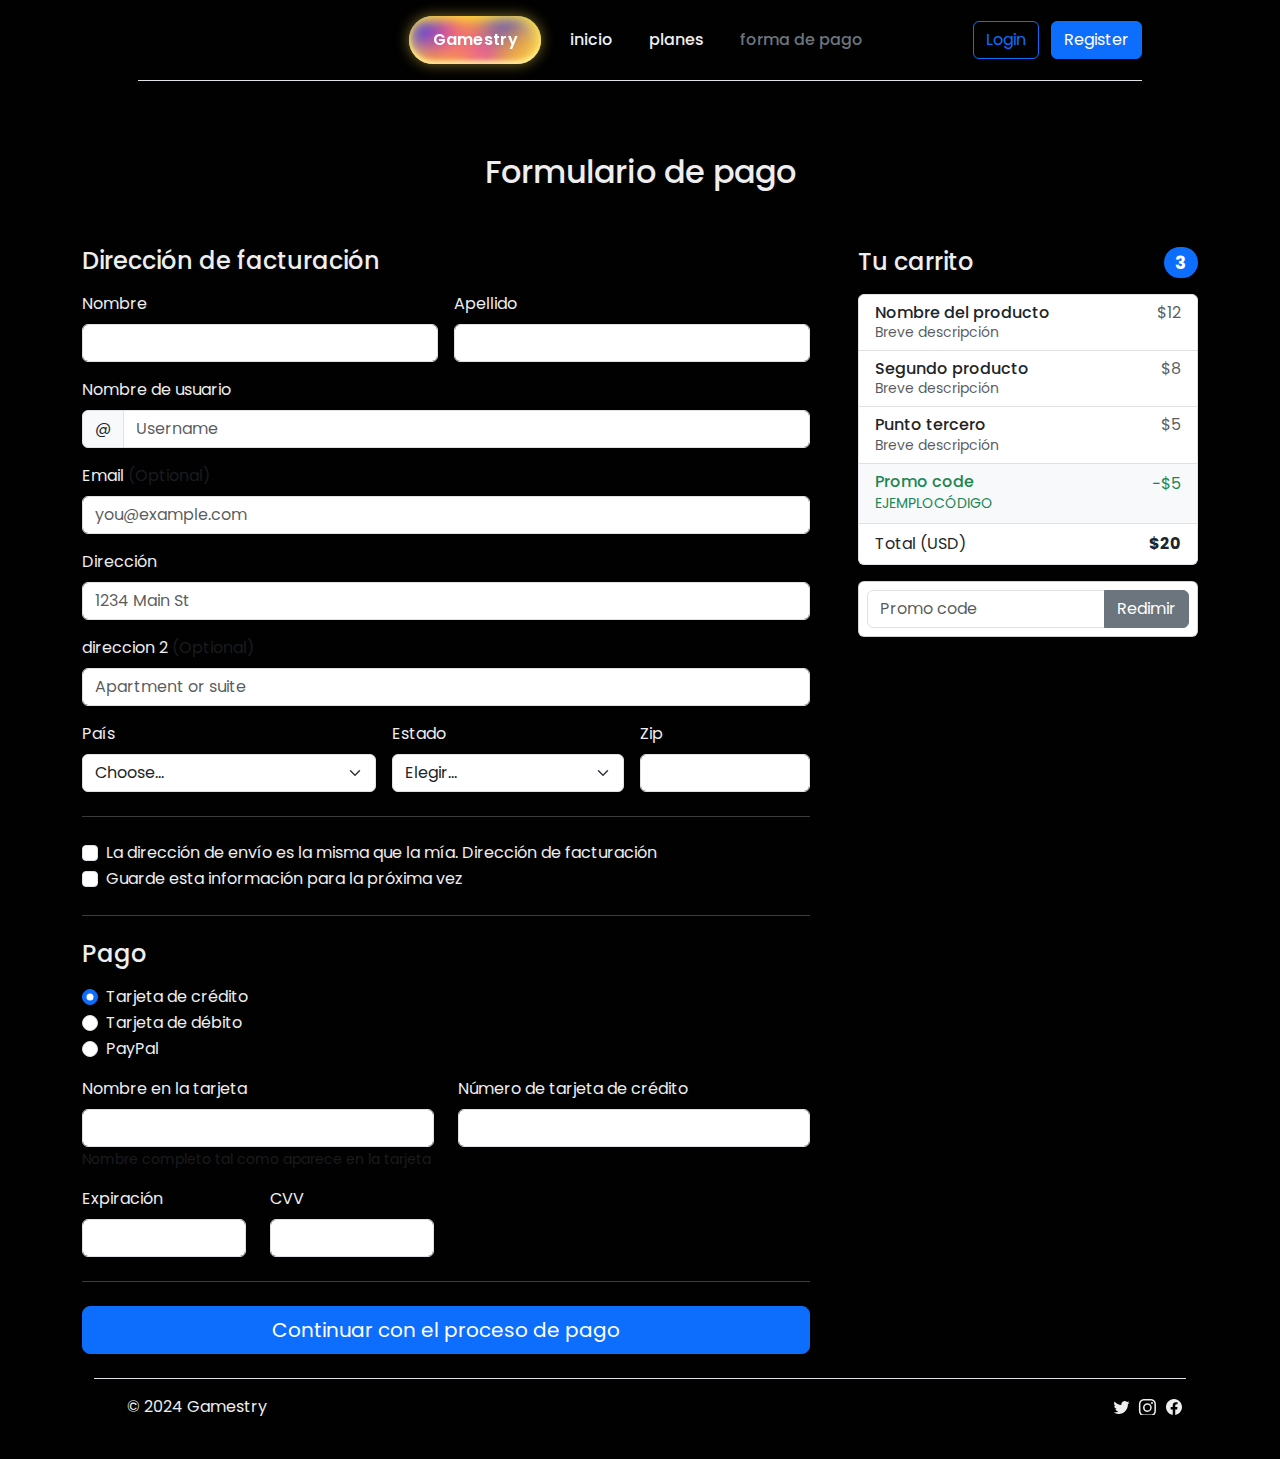
<file: p-formasdepago/formadepago.html>
<!DOCTYPE html>
<html lang="en">

<head>
    <meta charset="UTF-8">
    <meta name="viewport" content="width=device-width, initial-scale=1.0">
    <title>Forma de pago</title>
    <link href="https://cdn.jsdelivr.net/npm/bootstrap@5.3.3/dist/css/bootstrap.min.css" rel="stylesheet"
        integrity="sha384-QWTKZyjpPEjISv5WaRU9OFeRpok6YctnYmDr5pNlyT2bRjXh0JMhjY6hW+ALEwIH" crossorigin="anonymous">
    <link rel="stylesheet" href="formasdepago.css">
</head>

<body class="text-color-primary">
    <div class="container">
        <header
            class="d-flex flex-wrap align-items-center justify-content-center justify-content-md-between py-3 mb-4 border-bottom">
            <div class="col-md-3 mb-2 mb-md-0">
                <a href="/" class="d-inline-flex link-body-emphasis text-decoration-none">
                    <svg class="bi" width="40" height="32" role="img" aria-label="Bootstrap">
                        <use xlink:href="#bootstrap"></use>
                    </svg>
                </a>
            </div>
            <button class="uiverse">
                <div class="wrapper">
                    <span>Gamestry</span>
                    <div class="circle circle-12"></div>
                    <div class="circle circle-11"></div>
                    <div class="circle circle-10"></div>
                    <div class="circle circle-9"></div>
                    <div class="circle circle-8"></div>
                    <div class="circle circle-7"></div>
                    <div class="circle circle-6"></div>
                    <div class="circle circle-5"></div>
                    <div class="circle circle-4"></div>
                    <div class="circle circle-3"></div>
                    <div class="circle circle-2"></div>
                    <div class="circle circle-1"></div>
                </div>
            </button>

            <ul class="menu">
    <li><a href="../index.html" class="nav-link px-2">inicio</a></li>
    <li><a href="../p-planes/planes.html" class="nav-link px-2">planes</a></li>
    <li><a href="" class="nav-link px-2 link-secondary">forma de pago</a></li>
            </ul>
            <div class="col-md-3 text-end">
                <button type="button" class="btn btn-outline-primary me-2"><a href="../p-login/login.html"
                        class="text-decoration-none">Login</a></button>
                <button type="button" class="btn btn-primary">Register</button>
            </div>
        </header>
    </div>


    <div class="container ">
        <main>
            <div class="py-5 text-center">
                <h2>Formulario de pago</h2>
            </div>

            <div class="row g-5">
                <div class="col-md-5 col-lg-4 order-md-last">
                    <h4 class="d-flex justify-content-between align-items-center mb-3">
                        <span>Tu carrito</span>
                        <span class="badge bg-primary rounded-pill">3</span>
                    </h4>
                    <ul class="list-group mb-3">
                        <li class="list-group-item d-flex justify-content-between lh-sm">
                            <div>
                                <h6 class="my-0">Nombre del producto</h6>
                                <small class="text-body-secondary">Breve descripción</small>
                            </div>
                            <span class="text-body-secondary">$12</span>
                        </li>
                        <li class="list-group-item d-flex justify-content-between lh-sm">
                            <div>
                                <h6 class="my-0">Segundo producto</h6>
                                <small class="text-body-secondary">Breve descripción</small>
                            </div>
                            <span class="text-body-secondary">$8</span>
                        </li>
                        <li class="list-group-item d-flex justify-content-between lh-sm">
                            <div>
                                <h6 class="my-0">Punto tercero</h6>
                                <small class="text-body-secondary">Breve descripción</small>
                            </div>
                            <span class="text-body-secondary">$5</span>
                        </li>
                        <li class="list-group-item d-flex justify-content-between bg-body-tertiary">
                            <div class="text-success">
                                <h6 class="my-0">Promo code</h6>
                                <small>EJEMPLOCÓDIGO</small>
                            </div>
                            <span class="text-success">−$5</span>
                        </li>
                        <li class="list-group-item d-flex justify-content-between">
                            <span>Total (USD)</span>
                            <strong>$20</strong>
                        </li>
                    </ul>

                    <form class="card p-2">
                        <div class="input-group">
                            <input type="text" class="form-control" placeholder="Promo code">
                            <button type="submit" class="btn btn-secondary">Redimir</button>
                        </div>
                    </form>
                </div>
                <div class="col-md-7 col-lg-8">
                    <h4 class="mb-3">Dirección de facturación</h4>
                    <form class="needs-validation" novalidate="">
                        <div class="row g-3">
                            <div class="col-sm-6">
                                <label for="firstName" class="form-label">Nombre</label>
                                <input type="text" class="form-control" id="firstName" placeholder="" value=""
                                    required="">
                                <div class="invalid-feedback">
                                    Se requiere un nombre válido.
                                </div>
                            </div>

                            <div class="col-sm-6">
                                <label for="lastName" class="form-label">Apellido</label>
                                <input type="text" class="form-control" id="lastName" placeholder="" value=""
                                    required="">
                                <div class="invalid-feedback">
                                    Se requiere un apellido válido.
                                </div>
                            </div>

                            <div class="col-12">
                                <label for="username" class="form-label">Nombre de usuario</label>
                                <div class="input-group has-validation">
                                    <span class="input-group-text">@</span>
                                    <input type="text" class="form-control" id="username" placeholder="Username"
                                        required="">
                                    <div class="invalid-feedback">
                                        Su nombre de usuario es obligatorio.
                                    </div>
                                </div>
                            </div>

                            <div class="col-12">
                                <label for="email" class="form-label">Email <span
                                        class="text-body-secondary">(Optional)</span></label>
                                <input type="email" class="form-control" id="email" placeholder="you@example.com">
                                <div class="invalid-feedback">
                                    Ingrese una dirección de correo electrónico válida para actualizaciones de envío.
                                </div>
                            </div>

                            <div class="col-12">
                                <label for="address" class="form-label">Dirección</label>
                                <input type="text" class="form-control" id="address" placeholder="1234 Main St"
                                    required="">
                                <div class="invalid-feedback">
                                    Por favor, introduzca su dirección de envío.
                                </div>
                            </div>

                            <div class="col-12">
                                <label for="address2" class="form-label">direccion 2 <span
                                        class="text-body-secondary">(Optional)</span></label>
                                <input type="text" class="form-control" id="address2" placeholder="Apartment or suite">
                            </div>

                            <div class="col-md-5">
                                <label for="country" class="form-label">País</label>
                                <select class="form-select" id="country" required="">
                                    <option value="">Choose...</option>
                                    <option>United States</option>
                                </select>
                                <div class="invalid-feedback">
                                    Por favor, seleccione un país válido.
                                </div>
                            </div>

                            <div class="col-md-4">
                                <label for="state" class="form-label">Estado</label>
                                <select class="form-select" id="state" required="">
                                    <option value="">Elegir...</option>
                                    <option>California</option>
                                </select>
                                <div class="invalid-feedback">
                                    Proporcione un estado válido.
                                </div>
                            </div>

                            <div class="col-md-3">
                                <label for="zip" class="form-label">Zip</label>
                                <input type="text" class="form-control" id="zip" placeholder="" required="">
                                <div class="invalid-feedback">
                                    Código postal requerido.
                                </div>
                            </div>
                        </div>

                        <hr class="my-4">

                        <div class="form-check">
                            <input type="checkbox" class="form-check-input" id="same-address">
                            <label class="form-check-label" for="same-address">La dirección de envío es la misma que la mía.
                                Dirección de facturación</label>
                        </div>

                        <div class="form-check">
                            <input type="checkbox" class="form-check-input" id="save-info">
                            <label class="form-check-label" for="save-info">Guarde esta información para la próxima vez</label>
                        </div>

                        <hr class="my-4">

                        <h4 class="mb-3">Pago</h4>

                        <div class="my-3">
                            <div class="form-check">
                                <input id="credit" name="paymentMethod" type="radio" class="form-check-input" checked=""
                                    required="">
                                <label class="form-check-label" for="credit">Tarjeta de crédito</label>
                            </div>
                            <div class="form-check">
                                <input id="debit" name="paymentMethod" type="radio" class="form-check-input"
                                    required="">
                                <label class="form-check-label" for="debit">Tarjeta de débito</label>
                            </div>
                            <div class="form-check">
                                <input id="paypal" name="paymentMethod" type="radio" class="form-check-input"
                                    required="">
                                <label class="form-check-label" for="paypal">PayPal</label>
                            </div>
                        </div>

                        <div class="row gy-3">
                            <div class="col-md-6">
                                <label for="cc-name" class="form-label">Nombre en la tarjeta</label>
                                <input type="text" class="form-control" id="cc-name" placeholder="" required="">
                                <small class="text-body-secondary">Nombre completo tal como aparece en la tarjeta</small>
                                <div class="invalid-feedback">
                                    Se requiere el nombre en la tarjeta
                                </div>
                            </div>

                            <div class="col-md-6">
                                <label for="cc-number" class="form-label">Número de tarjeta de crédito</label>
                                <input type="text" class="form-control" id="cc-number" placeholder="" required="">
                                <div class="invalid-feedback">
                                    Se requiere el número de tarjeta de crédito
                                </div>
                            </div>

                            <div class="col-md-3">
                                <label for="cc-expiration" class="form-label">Expiración</label>
                                <input type="text" class="form-control" id="cc-expiration" placeholder="" required="">
                                <div class="invalid-feedback">
                                    Fecha de caducidad requerida
                                </div>
                            </div>

                            <div class="col-md-3">
                                <label for="cc-cvv" class="form-label">CVV</label>
                                <input type="text" class="form-control" id="cc-cvv" placeholder="" required="">
                                <div class="invalid-feedback">
                                    Código de seguridad requerido
                                </div>
                            </div>
                        </div>

                        <hr class="my-4">

                        <button class="w-100 btn btn-primary btn-lg" type="submit">Continuar con el proceso de pago</button>
                    </form>
                </div>
            </div>
        </main>
        <div class="container">
            <footer class="d-flex flex-wrap justify-content-between align-items-center py-3 my-4 border-top">
                <div class="col-md-4 d-flex align-items-center">
                    <a href="/" class="mb-3 me-2 mb-md-0 text-body-secondary text-decoration-none lh-1">
                        <svg class="bi" width="30" height="24">
                            <use xlink:href="#bootstrap"></use>
                        </svg>
                    </a>
                    <span class="mb-3 mb-md-0">© 2024 Gamestry</span>
                </div>

                <ul class="nav col-md-4 justify-content-end list-unstyled d-flex">
                    <svg xmlns="http://www.w3.org/2000/svg" width="16" height="16" fill="currentColor"
                        class="bi bi-twitter" viewBox="0 0 20 16">
                        <path
                            d="M5.026 15c6.038 0 9.341-5.003 9.341-9.334q.002-.211-.006-.422A6.7 6.7 0 0 0 16 3.542a6.7 6.7 0 0 1-1.889.518 3.3 3.3 0 0 0 1.447-1.817 6.5 6.5 0 0 1-2.087.793A3.286 3.286 0 0 0 7.875 6.03a9.32 9.32 0 0 1-6.767-3.429 3.29 3.29 0 0 0 1.018 4.382A3.3 3.3 0 0 1 .64 6.575v.045a3.29 3.29 0 0 0 2.632 3.218 3.2 3.2 0 0 1-.865.115 3 3 0 0 1-.614-.057 3.28 3.28 0 0 0 3.067 2.277A6.6 6.6 0 0 1 .78 13.58a6 6 0 0 1-.78-.045A9.34 9.34 0 0 0 5.026 15" />
                    </svg>
                    <use xlink:href="#twitter"></use>
                    </svg></a></li>

                    <svg xmlns="http://www.w3.org/2000/svg" width="16" height="16" fill="currentColor"
                        class="bi bi-instagram" viewBox="0 0 18 15">
                        <path
                            d="M8 0C5.829 0 5.556.01 4.703.048 3.85.088 3.269.222 2.76.42a3.9 3.9 0 0 0-1.417.923A3.9 3.9 0 0 0 .42 2.76C.222 3.268.087 3.85.048 4.7.01 5.555 0 5.827 0 8.001c0 2.172.01 2.444.048 3.297.04.852.174 1.433.372 1.942.205.526.478.972.923 1.417.444.445.89.719 1.416.923.51.198 1.09.333 1.942.372C5.555 15.99 5.827 16 8 16s2.444-.01 3.298-.048c.851-.04 1.434-.174 1.943-.372a3.9 3.9 0 0 0 1.416-.923c.445-.445.718-.891.923-1.417.197-.509.332-1.09.372-1.942C15.99 10.445 16 10.173 16 8s-.01-2.445-.048-3.299c-.04-.851-.175-1.433-.372-1.941a3.9 3.9 0 0 0-.923-1.417A3.9 3.9 0 0 0 13.24.42c-.51-.198-1.092-.333-1.943-.372C10.443.01 10.172 0 7.998 0zm-.717 1.442h.718c2.136 0 2.389.007 3.232.046.78.035 1.204.166 1.486.275.373.145.64.319.92.599s.453.546.598.92c.11.281.24.705.275 1.485.039.843.047 1.096.047 3.231s-.008 2.389-.047 3.232c-.035.78-.166 1.203-.275 1.485a2.5 2.5 0 0 1-.599.919c-.28.28-.546.453-.92.598-.28.11-.704.24-1.485.276-.843.038-1.096.047-3.232.047s-2.39-.009-3.233-.047c-.78-.036-1.203-.166-1.485-.276a2.5 2.5 0 0 1-.92-.598 2.5 2.5 0 0 1-.6-.92c-.109-.281-.24-.705-.275-1.485-.038-.843-.046-1.096-.046-3.233s.008-2.388.046-3.231c.036-.78.166-1.204.276-1.486.145-.373.319-.64.599-.92s.546-.453.92-.598c.282-.11.705-.24 1.485-.276.738-.034 1.024-.044 2.515-.045zm4.988 1.328a.96.96 0 1 0 0 1.92.96.96 0 0 0 0-1.92m-4.27 1.122a4.109 4.109 0 1 0 0 8.217 4.109 4.109 0 0 0 0-8.217m0 1.441a2.667 2.667 0 1 1 0 5.334 2.667 2.667 0 0 1 0-5.334" />
                    </svg>
                    <use xlink:href="#instagram"></use>
                    </svg></a></li>

                    <svg xmlns="http://www.w3.org/2000/svg" width="16" height="16" fill="currentColor"
                        class="bi bi-facebook" viewBox="0 0 15 16">
                        <path
                            d="M16 8.049c0-4.446-3.582-8.05-8-8.05C3.58 0-.002 3.603-.002 8.05c0 4.017 2.926 7.347 6.75 7.951v-5.625h-2.03V8.05H6.75V6.275c0-2.017 1.195-3.131 3.022-3.131.876 0 1.791.157 1.791.157v1.98h-1.009c-.993 0-1.303.621-1.303 1.258v1.51h2.218l-.354 2.326H9.25V16c3.824-.604 6.75-3.934 6.75-7.951" />
                    </svg>
                    <use xlink:href="#facebook"></use>
                    </svg></a></li>
                </ul>
            </footer>
        </div>

    </div>

</body>
</file>
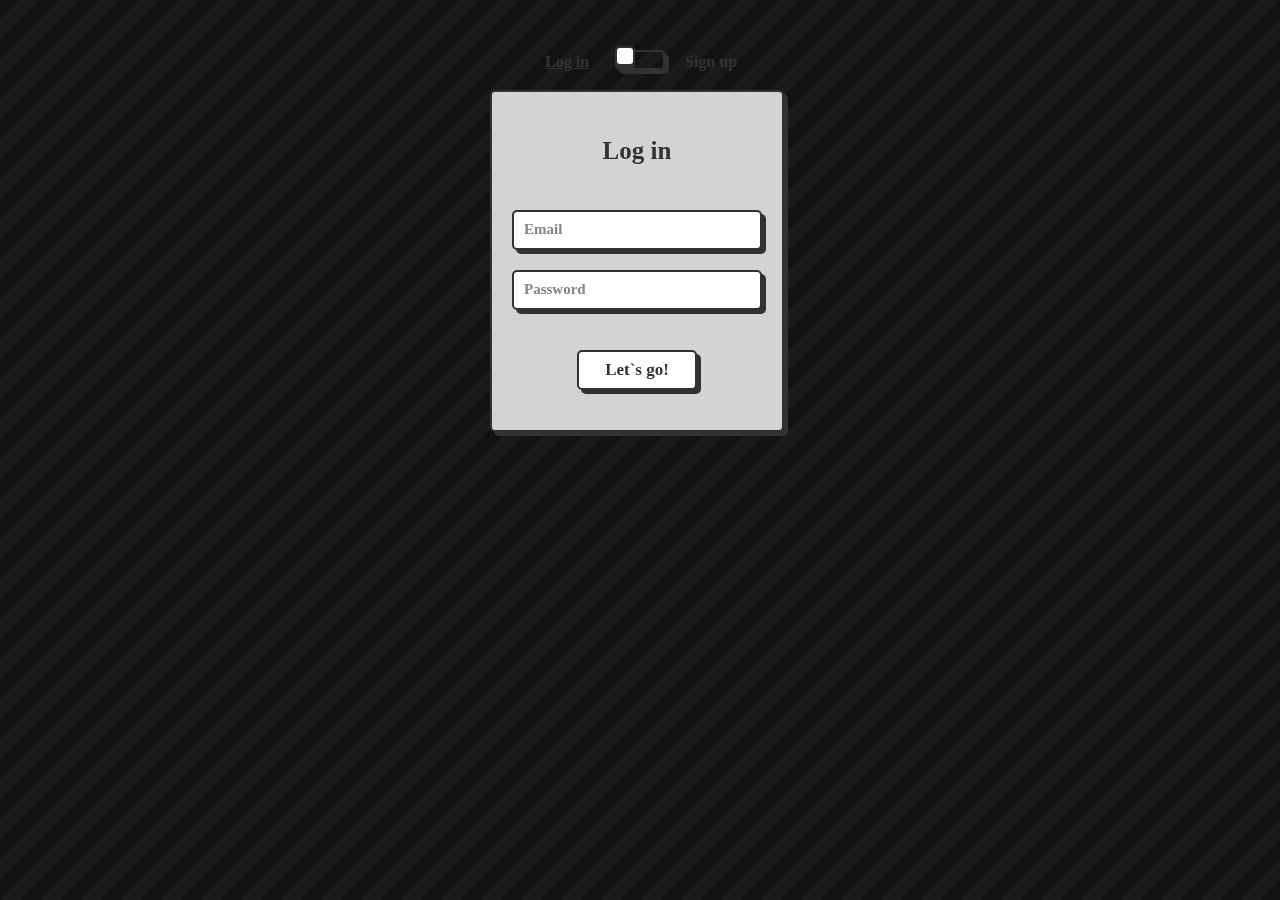
<file: p-login/login.html>
<!DOCTYPE html>
<html lang="en">

<head>
    <meta charset="UTF-8">
    <meta name="viewport" content="width=device-width, initial-scale=1.0">
    <title>login - Gamestry</title>
    <link rel="shortcut icon" href="../img/icono/Preview.ico" type="image/x-icon">
    <link href="https://cdn.jsdelivr.net/npm/bootstrap@5.3.3/dist/css/bootstrap.min.css" rel="stylesheet"
    integrity="sha384-QWTKZyjpPEjISv5WaRU9OFeRpok6YctnYmDr5pNlyT2bRjXh0JMhjY6hW+ALEwIH" crossorigin="anonymous">
    <link rel="stylesheet" href="./login.css">
</head>

<body class="container">
    <div class="wrapper">
        <div class="card-switch">
            <label class="switch">
                <input type="checkbox" class="toggle">
                <span class="slider"></span>
                <span class="card-side"></span>
                <div class="flip-card__inner">
                    <div class="flip-card__front">
                        <div class="title">Log in</div>
                        <form class="flip-card__form" action="">
                            <input class="flip-card__input" name="email" placeholder="Email" type="email">
                            <input class="flip-card__input" name="password" placeholder="Password" type="password">
                            <button class="flip-card__btn">Let`s go!</button>
                        </form>
                    </div>
                    <div class="flip-card__back">
                        <div class="title">Sign up</div>
                        <form class="flip-card__form" action="">
                            <input class="flip-card__input" placeholder="Name" type="name">
                            <input class="flip-card__input" name="email" placeholder="Email" type="email">
                            <input class="flip-card__input" name="password" placeholder="Password" type="password">
                            <button class="flip-card__btn">Confirm!</button>
                        </form>
                    </div>
                </div>
            </label>
        </div>
    </div>
</body>

</html>
</file>
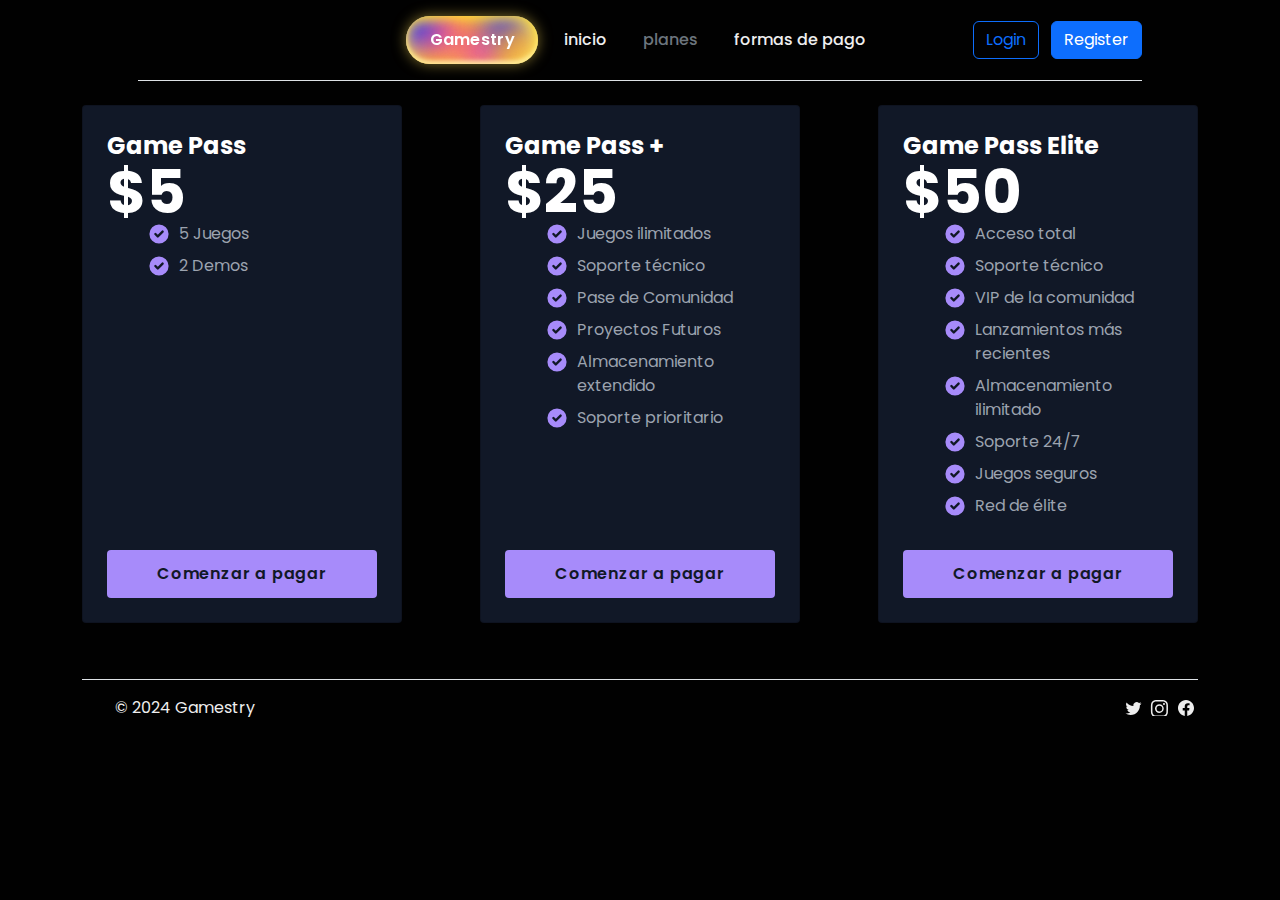
<file: p-planes/planes.html>
<!DOCTYPE html>
<html lang="en">

<head>
    <meta charset="UTF-8">
    <meta name="viewport" content="width=device-width, initial-scale=1.0">
    <title>planes</title>
    <link href="https://cdn.jsdelivr.net/npm/bootstrap@5.3.3/dist/css/bootstrap.min.css" rel="stylesheet"
        integrity="sha384-QWTKZyjpPEjISv5WaRU9OFeRpok6YctnYmDr5pNlyT2bRjXh0JMhjY6hW+ALEwIH" crossorigin="anonymous">
    <link rel="stylesheet" href="./planes.css">
</head>

<body1>
    <div class="container">
        <header
            class="d-flex flex-wrap align-items-center justify-content-center justify-content-md-between py-3 mb-4 border-bottom">
            <div class="col-md-3 mb-2 mb-md-0">
                <a href="/" class="d-inline-flex link-body-emphasis text-decoration-none">
                    <svg class="bi" width="40" height="32" role="img" aria-label="Bootstrap">
                        <use xlink:href="#bootstrap"></use>
                    </svg>
                </a>
            </div>
            <button class="uiverse">
                <div class="wrapper">
                    <span>Gamestry</span>
                    <div class="circle circle-12"></div>
                    <div class="circle circle-11"></div>
                    <div class="circle circle-10"></div>
                    <div class="circle circle-9"></div>
                    <div class="circle circle-8"></div>
                    <div class="circle circle-7"></div>
                    <div class="circle circle-6"></div>
                    <div class="circle circle-5"></div>
                    <div class="circle circle-4"></div>
                    <div class="circle circle-3"></div>
                    <div class="circle circle-2"></div>
                    <div class="circle circle-1"></div>
                </div>
            </button>

            <ul class="menu">
                <li><a href="../index.html" class="nav-link px-2">inicio</a></li>
                <li><a href="" class="nav-link px-2 link-secondary">planes</a></li>
                <li><a href="../p-formasdepago/formadepago.html" class="nav-link px-2">formas de pago</a></li>
            </ul>
            <div class="col-md-3 text-end">
                <button type="button" class="btn btn-outline-primary me-2"><a href="../p-login/login.html"
                        class="text-decoration-none">Login</a></button>
                <button type="button" class="btn btn-primary">Register</button>
            </div>
        </header>
    </div>


    <!-- section planes -->
    <div class="row d-flex justify-content-evenly">
        <div class="card">
            <div class="header">
                <span class="title">Game Pass</span>
                <span class="price">$5</span>
            </div>
            <ul class="lists">
                <li class="list">
                    <svg xmlns="http://www.w3.org/2000/svg" viewBox="0 0 20 20" fill="currentColor">
                        <path fill-rule="evenodd"
                            d="M10 18a8 8 0 100-16 8 8 0 000 16zm3.707-9.293a1 1 0 00-1.414-1.414L9 10.586 7.707 9.293a1 1 0 00-1.414 1.414l2 2a1 1 0 001.414 0l4-4z"
                            clip-rule="evenodd"></path>
                    </svg>
                    <span>5 Juegos</span>
                </li>
                <li class="list">
                    <svg xmlns="http://www.w3.org/2000/svg" viewBox="0 0 20 20" fill="currentColor">
                        <path fill-rule="evenodd"
                            d="M10 18a8 8 0 100-16 8 8 0 000 16zm3.707-9.293a1 1 0 00-1.414-1.414L9 10.586 7.707 9.293a1 1 0 00-1.414 1.414l2 2a1 1 0 001.414 0l4-4z"
                            clip-rule="evenodd"></path>
                    </svg>
                    <span>2 Demos</span>
                </li>
            </ul>
            <button type="button" class="action">Comenzar a pagar</button>
        </div>

        <div class="card">
            <div class="header">
                <span class="title">Game Pass +</span>
                <span class="price">$25</span>
            </div>
            <ul class="lists">
                <li class="list">
                    <svg xmlns="http://www.w3.org/2000/svg" viewBox="0 0 20 20" fill="currentColor">
                        <path fill-rule="evenodd"
                            d="M10 18a8 8 0 100-16 8 8 0 000 16zm3.707-9.293a1 1 0 00-1.414-1.414L9 10.586 7.707 9.293a1 1 0 00-1.414 1.414l2 2a1 1 0 001.414 0l4-4z"
                            clip-rule="evenodd"></path>
                    </svg>
                    <span>Juegos ilimitados</span>
                </li>
                <li class="list">
                    <svg xmlns="http://www.w3.org/2000/svg" viewBox="0 0 20 20" fill="currentColor">
                        <path fill-rule="evenodd"
                            d="M10 18a8 8 0 100-16 8 8 0 000 16zm3.707-9.293a1 1 0 00-1.414-1.414L9 10.586 7.707 9.293a1 1 0 00-1.414 1.414l2 2a1 1 0 001.414 0l4-4z"
                            clip-rule="evenodd"></path>
                    </svg>
                    <span>Soporte técnico</span>
                </li>
                <li class="list">
                    <svg xmlns="http://www.w3.org/2000/svg" viewBox="0 0 20 20" fill="currentColor">
                        <path fill-rule="evenodd"
                            d="M10 18a8 8 0 100-16 8 8 0 000 16zm3.707-9.293a1 1 0 00-1.414-1.414L9 10.586 7.707 9.293a1 1 0 00-1.414 1.414l2 2a1 1 0 001.414 0l4-4z"
                            clip-rule="evenodd"></path>
                    </svg>
                    <span>Pase de Comunidad</span>
                </li>
                <li class="list">
                    <svg xmlns="http://www.w3.org/2000/svg" viewBox="0 0 20 20" fill="currentColor">
                        <path fill-rule="evenodd"
                            d="M10 18a8 8 0 100-16 8 8 0 000 16zm3.707-9.293a1 1 0 00-1.414-1.414L9 10.586 7.707 9.293a1 1 0 00-1.414 1.414l2 2a1 1 0 001.414 0l4-4z"
                            clip-rule="evenodd"></path>
                    </svg>
                    <span>Proyectos Futuros</span>
                </li>
                <li class="list">
                    <svg xmlns="http://www.w3.org/2000/svg" viewBox="0 0 20 20" fill="currentColor">
                        <path fill-rule="evenodd"
                            d="M10 18a8 8 0 100-16 8 8 0 000 16zm3.707-9.293a1 1 0 00-1.414-1.414L9 10.586 7.707 9.293a1 1 0 00-1.414 1.414l2 2a1 1 0 001.414 0l4-4z"
                            clip-rule="evenodd"></path>
                    </svg>
                    <span>Almacenamiento extendido</span>
                </li>
                <li class="list">
                    <svg xmlns="http://www.w3.org/2000/svg" viewBox="0 0 20 20" fill="currentColor">
                        <path fill-rule="evenodd"
                            d="M10 18a8 8 0 100-16 8 8 0 000 16zm3.707-9.293a1 1 0 00-1.414-1.414L9 10.586 7.707 9.293a1 1 0 00-1.414 1.414l2 2a1 1 0 001.414 0l4-4z"
                            clip-rule="evenodd"></path>
                    </svg>
                    <span>Soporte prioritario</span>
                </li>
            </ul>
            <button type="button" class="action">Comenzar a pagar</button>
        </div>

        <div class="card">
            <div class="header">
                <span class="title">Game Pass Elite</span>
                <span class="price">$50</span>
            </div>
            <ul class="lists">
                <li class="list">
                    <svg xmlns="http://www.w3.org/2000/svg" viewBox="0 0 20 20" fill="currentColor">
                        <path fill-rule="evenodd"
                            d="M10 18a8 8 0 100-16 8 8 0 000 16zm3.707-9.293a1 1 0 00-1.414-1.414L9 10.586 7.707 9.293a1 1 0 00-1.414 1.414l2 2a1 1 0 001.414 0l4-4z"
                            clip-rule="evenodd"></path>
                    </svg>
                    <span>Acceso total</span>
                </li>
                <li class="list">
                    <svg xmlns="http://www.w3.org/2000/svg" viewBox="0 0 20 20" fill="currentColor">
                        <path fill-rule="evenodd"
                            d="M10 18a8 8 0 100-16 8 8 0 000 16zm3.707-9.293a1 1 0 00-1.414-1.414L9 10.586 7.707 9.293a1 1 0 00-1.414 1.414l2 2a1 1 0 001.414 0l4-4z"
                            clip-rule="evenodd"></path>
                    </svg>
                    <span>Soporte técnico</span>
                </li>
                <li class="list">
                    <svg xmlns="http://www.w3.org/2000/svg" viewBox="0 0 20 20" fill="currentColor">
                        <path fill-rule="evenodd"
                            d="M10 18a8 8 0 100-16 8 8 0 000 16zm3.707-9.293a1 1 0 00-1.414-1.414L9 10.586 7.707 9.293a1 1 0 00-1.414 1.414l2 2a1 1 0 001.414 0l4-4z"
                            clip-rule="evenodd"></path>
                    </svg>
                    <span>VIP de la comunidad</span>
                </li>
                <li class="list">
                    <svg xmlns="http://www.w3.org/2000/svg" viewBox="0 0 20 20" fill="currentColor">
                        <path fill-rule="evenodd"
                            d="M10 18a8 8 0 100-16 8 8 0 000 16zm3.707-9.293a1 1 0 00-1.414-1.414L9 10.586 7.707 9.293a1 1 0 00-1.414 1.414l2 2a1 1 0 001.414 0l4-4z"
                            clip-rule="evenodd"></path>
                    </svg>
                    <span>Lanzamientos más recientes</span>
                </li>
                <li class="list">
                    <svg xmlns="http://www.w3.org/2000/svg" viewBox="0 0 20 20" fill="currentColor">
                        <path fill-rule="evenodd"
                            d="M10 18a8 8 0 100-16 8 8 0 000 16zm3.707-9.293a1 1 0 00-1.414-1.414L9 10.586 7.707 9.293a1 1 0 00-1.414 1.414l2 2a1 1 0 001.414 0l4-4z"
                            clip-rule="evenodd"></path>
                    </svg>
                    <span>Almacenamiento ilimitado</span>
                </li>
                <li class="list">
                    <svg xmlns="http://www.w3.org/2000/svg" viewBox="0 0 20 20" fill="currentColor">
                        <path fill-rule="evenodd"
                            d="M10 18a8 8 0 100-16 8 8 0 000 16zm3.707-9.293a1 1 0 00-1.414-1.414L9 10.586 7.707 9.293a1 1 0 00-1.414 1.414l2 2a1 1 0 001.414 0l4-4z"
                            clip-rule="evenodd"></path>
                    </svg>
                    <span>Soporte 24/7</span>
                </li>
                <li class="list">
                    <svg xmlns="http://www.w3.org/2000/svg" viewBox="0 0 20 20" fill="currentColor">
                        <path fill-rule="evenodd"
                            d="M10 18a8 8 0 100-16 8 8 0 000 16zm3.707-9.293a1 1 0 00-1.414-1.414L9 10.586 7.707 9.293a1 1 0 00-1.414 1.414l2 2a1 1 0 001.414 0l4-4z"
                            clip-rule="evenodd"></path>
                    </svg>
                    <span>Juegos seguros</span>
                </li>
                <li class="list">
                    <svg xmlns="http://www.w3.org/2000/svg" viewBox="0 0 20 20" fill="currentColor">
                        <path fill-rule="evenodd"
                            d="M10 18a8 8 0 100-16 8 8 0 000 16zm3.707-9.293a1 1 0 00-1.414-1.414L9 10.586 7.707 9.293a1 1 0 00-1.414 1.414l2 2a1 1 0 001.414 0l4-4z"
                            clip-rule="evenodd"></path>
                    </svg>
                    <span>Red de élite</span>
                </li>
            </ul>
            <button type="button" class="action">Comenzar a pagar</button>
        </div>

    </div>



    <div class="container">
        <footer class="d-flex flex-wrap justify-content-between align-items-center py-3 my-4 border-top">
            <div class="col-md-4 d-flex align-items-center">
                <a href="/" class="mb-3 me-2 mb-md-0 text-body-secondary text-decoration-none lh-1">
                    <svg class="bi" width="30" height="24">
                        <use xlink:href="#bootstrap"></use>
                    </svg>
                </a>
                <span class="mb-3 mb-md-0">© 2024 Gamestry</span>
            </div>

            <ul class="nav col-md-4 justify-content-end list-unstyled d-flex">
                <svg xmlns="http://www.w3.org/2000/svg" width="16" height="16" fill="currentColor" class="bi bi-twitter"
                    viewBox="0 0 20 16">
                    <path
                        d="M5.026 15c6.038 0 9.341-5.003 9.341-9.334q.002-.211-.006-.422A6.7 6.7 0 0 0 16 3.542a6.7 6.7 0 0 1-1.889.518 3.3 3.3 0 0 0 1.447-1.817 6.5 6.5 0 0 1-2.087.793A3.286 3.286 0 0 0 7.875 6.03a9.32 9.32 0 0 1-6.767-3.429 3.29 3.29 0 0 0 1.018 4.382A3.3 3.3 0 0 1 .64 6.575v.045a3.29 3.29 0 0 0 2.632 3.218 3.2 3.2 0 0 1-.865.115 3 3 0 0 1-.614-.057 3.28 3.28 0 0 0 3.067 2.277A6.6 6.6 0 0 1 .78 13.58a6 6 0 0 1-.78-.045A9.34 9.34 0 0 0 5.026 15" />
                </svg>
                <use xlink:href="#twitter"></use>
                </svg></a></li>

                <svg xmlns="http://www.w3.org/2000/svg" width="16" height="16" fill="currentColor"
                    class="bi bi-instagram" viewBox="0 0 18 15">
                    <path
                        d="M8 0C5.829 0 5.556.01 4.703.048 3.85.088 3.269.222 2.76.42a3.9 3.9 0 0 0-1.417.923A3.9 3.9 0 0 0 .42 2.76C.222 3.268.087 3.85.048 4.7.01 5.555 0 5.827 0 8.001c0 2.172.01 2.444.048 3.297.04.852.174 1.433.372 1.942.205.526.478.972.923 1.417.444.445.89.719 1.416.923.51.198 1.09.333 1.942.372C5.555 15.99 5.827 16 8 16s2.444-.01 3.298-.048c.851-.04 1.434-.174 1.943-.372a3.9 3.9 0 0 0 1.416-.923c.445-.445.718-.891.923-1.417.197-.509.332-1.09.372-1.942C15.99 10.445 16 10.173 16 8s-.01-2.445-.048-3.299c-.04-.851-.175-1.433-.372-1.941a3.9 3.9 0 0 0-.923-1.417A3.9 3.9 0 0 0 13.24.42c-.51-.198-1.092-.333-1.943-.372C10.443.01 10.172 0 7.998 0zm-.717 1.442h.718c2.136 0 2.389.007 3.232.046.78.035 1.204.166 1.486.275.373.145.64.319.92.599s.453.546.598.92c.11.281.24.705.275 1.485.039.843.047 1.096.047 3.231s-.008 2.389-.047 3.232c-.035.78-.166 1.203-.275 1.485a2.5 2.5 0 0 1-.599.919c-.28.28-.546.453-.92.598-.28.11-.704.24-1.485.276-.843.038-1.096.047-3.232.047s-2.39-.009-3.233-.047c-.78-.036-1.203-.166-1.485-.276a2.5 2.5 0 0 1-.92-.598 2.5 2.5 0 0 1-.6-.92c-.109-.281-.24-.705-.275-1.485-.038-.843-.046-1.096-.046-3.233s.008-2.388.046-3.231c.036-.78.166-1.204.276-1.486.145-.373.319-.64.599-.92s.546-.453.92-.598c.282-.11.705-.24 1.485-.276.738-.034 1.024-.044 2.515-.045zm4.988 1.328a.96.96 0 1 0 0 1.92.96.96 0 0 0 0-1.92m-4.27 1.122a4.109 4.109 0 1 0 0 8.217 4.109 4.109 0 0 0 0-8.217m0 1.441a2.667 2.667 0 1 1 0 5.334 2.667 2.667 0 0 1 0-5.334" />
                </svg>
                <use xlink:href="#instagram"></use>
                </svg></a></li>

                <svg xmlns="http://www.w3.org/2000/svg" width="16" height="16" fill="currentColor"
                    class="bi bi-facebook" viewBox="0 0 15 16">
                    <path
                        d="M16 8.049c0-4.446-3.582-8.05-8-8.05C3.58 0-.002 3.603-.002 8.05c0 4.017 2.926 7.347 6.75 7.951v-5.625h-2.03V8.05H6.75V6.275c0-2.017 1.195-3.131 3.022-3.131.876 0 1.791.157 1.791.157v1.98h-1.009c-.993 0-1.303.621-1.303 1.258v1.51h2.218l-.354 2.326H9.25V16c3.824-.604 6.75-3.934 6.75-7.951" />
                </svg>
                <use xlink:href="#facebook"></use>
                </svg></a></li>
            </ul>
        </footer>
    </div>

    </div>


    </div>

    </body>

</html>
</file>
<file: p-formasdepago/formasdepago.css>
@import url('https://fonts.googleapis.com/css2?family=Poppins:ital,wght@0,100;0,200;0,300;0,400;0,500;0,600;0,700;0,800;0,900;1,100;1,200;1,300;1,400;1,500;1,600;1,700;1,800;1,900&display=swap');
body{
    font-family: Poppins;
    margin: 0;
    background-color: #010101;
    color: #eee;
}
svg{
    width: 25px;
}
header{
    width: 1200px;
    max-width: 90%;
    margin: auto;
    display: grid;
    grid-template-columns: 50px 1fr 50px;
    grid-template-rows: 50px;
    justify-content: center;
    align-items: center;
    position: relative;
    z-index: 100;
}
header .logo{
    font-weight: bold;
}
header .menu{
    padding: 0;
    margin: 0;
    list-style: none;
    display: flex;
    justify-content: center;
    gap: 20px;
    font-weight: 500;
}
/* css slider */
.slider{
    height: 100vh;
    margin-top: 5px;
    position: relative;
}
.slider .list .item{
    position: absolute;
    inset: 0 0 0 0;
    overflow: hidden;
    opacity: 0;
    transition: .5s;
}
.slider .list .item img{
    width: 100%;
    height: 100%;
    object-fit: cover;
}
.slider .list .item::after{
    content: '';
    width: 100%;
    height: 100%;
    position: absolute;
    left: 0;
    bottom: 0;
    background-image: linear-gradient(
        to top, #000 20%, transparent
    );
}
.slider .list .item .content{
    position: absolute;
    left: 10%;
    top: 20%;
    width: 500px;
    max-width: 80%;
    z-index: 1;
}
.slider .list .item .content p:nth-child(1){
    text-transform: uppercase;
    letter-spacing: 10px;
}
.slider .list .item .content h2{
    font-size: 100px;
    margin: 0;
}
.slider .list .item.active{
    opacity: 1;
    z-index: 10;
}
@keyframes showContent {
    to{
        transform: translateY(0);
        filter: blur(0);
        opacity: 1;
    }
}
.slider .list .item.active p:nth-child(1),
.slider .list .item.active h2,
.slider .list .item.active p:nth-child(3){
    transform: translateY(30px);
    filter: blur(20px);
    opacity: 0;
    animation: showContent .5s .7s ease-in-out 1 forwards;
}
.slider .list .item.active h2{
    animation-delay: 1s;
}
.slider .list .item.active p:nth-child(3){
    animation-duration: 1.3s;
}
.arrows{
    position: absolute;
    top: 30%;
    right: 50px;
    z-index: 100;
}
.arrows button{
    background-color: #eee5;
    border: none;
    font-family: monospace;
    width: 40px;
    height: 40px;
    border-radius: 5px;
    font-size: x-large;
    color: #eee;
    transition: .5s;
}
.arrows button:hover{
    background-color: #eee;
    color: black;
}
.thumbnail{
    position: absolute;
    bottom: 50px;
    z-index: 11;
    display: flex;
    gap: 50px;
    width: 100%;
    height: 250px;
    padding: 0 50px;
    box-sizing: border-box;
    overflow: auto;
    justify-content: center;
}
.thumbnail::-webkit-scrollbar{
    width: 0;
}
.thumbnail .item{
    width: 150px;
    height: 220px;
    filter: brightness(.5);
    transition: .5s;
    flex-shrink: 0;
}
.thumbnail .item img{
    width: 100%;
    height: 100%;
    object-fit: cover;
    border-radius: 10px;
}
.thumbnail .item.active{
    filter: brightness(1.5);
}
.thumbnail .item .content{
    position: absolute;
    inset: auto 10px 10px 10px;
}
@media screen and (max-width: 678px) {
    .thumbnail{
        justify-content: start;
    }
    .slider .list .item .content h2{
        font-size: 60px;
    }
    .arrows{
        top: 10%;
    }
}



.uiverse {
    --duration: 7s;
    --easing: linear;
    --c-color-1: rgba(255, 163, 26, .7);
    --c-color-2: #1a23ff;
    --c-color-3: #e21bda;
    --c-color-4: rgba(255, 232, 26, .7);
    --c-shadow: rgba(255, 223, 87, .5);
    --c-shadow-inset-top: rgba(255, 223, 52, .9);
    --c-shadow-inset-bottom: rgba(255, 250, 215, .8);
    --c-radial-inner: #ffd215;
    --c-radial-outer: #fff172;
    --c-color: #fff;
    -webkit-tap-highlight-color: transparent;
    -webkit-appearance: none;
    outline: none;
    position: relative;
    cursor: pointer;
    border: none;
    display: table;
    border-radius: 24px;
    padding: 0;
    margin: 0;
    text-align: center;
    font-weight: 600;
    font-size: 16px;
    letter-spacing: 0.02em;
    line-height: 1.5;
    color: var(--c-color);
    background: radial-gradient(circle, var(--c-radial-inner), var(--c-radial-outer) 80%);
    box-shadow: 0 0 14px var(--c-shadow);
}

.uiverse:before {
    content: '';
    pointer-events: none;
    position: absolute;
    z-index: 3;
    left: 0;
    top: 0;
    right: 0;
    bottom: 0;
    border-radius: 24px;
    box-shadow: inset 0 3px 12px var(--c-shadow-inset-top), inset 0 -3px 4px var(--c-shadow-inset-bottom);
}

.uiverse .wrapper {
    -webkit-mask-image: -webkit-radial-gradient(white, black);
    overflow: hidden;
    border-radius: 24px;
    min-width: 132px;
    padding: 12px 0;
}

.uiverse .wrapper span {
    display: inline-block;
    position: relative;
    z-index: 1;
}

.uiverse .wrapper .circle {
    position: absolute;
    left: 0;
    top: 0;
    width: 40px;
    height: 40px;
    border-radius: 50%;
    filter: blur(var(--blur, 8px));
    background: var(--background, transparent);
    transform: translate(var(--x, 0), var(--y, 0)) translateZ(0);
    animation: var(--animation, none) var(--duration) var(--easing) infinite;
}

.uiverse .wrapper .circle.circle-1,
.uiverse .wrapper .circle.circle-9,
.uiverse .wrapper .circle.circle-10 {
    --background: var(--c-color-4);
}

.uiverse .wrapper .circle.circle-3,
.uiverse .wrapper .circle.circle-4 {
    --background: var(--c-color-2);
    --blur: 14px;
}

.uiverse .wrapper .circle.circle-5,
.uiverse .wrapper .circle.circle-6 {
    --background: var(--c-color-3);
    --blur: 16px;
}

.uiverse .wrapper .circle.circle-2,
.uiverse .wrapper .circle.circle-7,
.uiverse .wrapper .circle.circle-8,
.uiverse .wrapper .circle.circle-11,
.uiverse .wrapper .circle.circle-12 {
    --background: var(--c-color-1);
    --blur: 12px;
}

.uiverse .wrapper .circle.circle-1 {
    --x: 0;
    --y: -40px;
    --animation: circle-1;
}

.uiverse .wrapper .circle.circle-2 {
    --x: 92px;
    --y: 8px;
    --animation: circle-2;
}

.uiverse .wrapper .circle.circle-3 {
    --x: -12px;
    --y: -12px;
    --animation: circle-3;
}

.uiverse .wrapper .circle.circle-4 {
    --x: 80px;
    --y: -12px;
    --animation: circle-4;
}

.uiverse .wrapper .circle.circle-5 {
    --x: 12px;
    --y: -4px;
    --animation: circle-5;
}

.uiverse .wrapper .circle.circle-6 {
    --x: 56px;
    --y: 16px;
    --animation: circle-6;
}

.uiverse .wrapper .circle.circle-7 {
    --x: 8px;
    --y: 28px;
    --animation: circle-7;
}

.uiverse .wrapper .circle.circle-8 {
    --x: 28px;
    --y: -4px;
    --animation: circle-8;
}

.uiverse .wrapper .circle.circle-9 {
    --x: 20px;
    --y: -12px;
    --animation: circle-9;
}

.uiverse .wrapper .circle.circle-10 {
    --x: 64px;
    --y: 16px;
    --animation: circle-10;
}

.uiverse .wrapper .circle.circle-11 {
    --x: 4px;
    --y: 4px;
    --animation: circle-11;
}

.uiverse .wrapper .circle.circle-12 {
    --blur: 14px;
    --x: 52px;
    --y: 4px;
    --animation: circle-12;
}
</file>
<file: p-login/login.css>
body {
    font-family: Poppins;
    margin: 0;
    background-color: #010101;
    color: #eee;
}

.wrapper {

    --input-focus: #2d8cf0;
    --font-color: #323232;
    --font-color-sub: #666;
    --bg-color: #fff;
    --bg-color-alt: #666;
    --main-color: #323232;
    display: flex;
    flex-direction: column;
    align-items: center;
}

/* switch card */
.switch {
    transform: translateY(50px);
    position: relative;
    display: flex;
    flex-direction: column;
    justify-content: center;
    align-items: center;
    gap: 30px;
    width: 50px;
    height: 20px;
}

.card-side::before {
    position: absolute;
    content: 'Log in';
    left: -70px;
    top: 0;
    width: 100px;
    text-decoration: underline;
    color: var(--font-color);
    font-weight: 600;
}

.card-side::after {
    position: absolute;
    content: 'Sign up';
    left: 70px;
    top: 0;
    width: 100px;
    text-decoration: none;
    color: var(--font-color);
    font-weight: 600;
}

.toggle {
    opacity: 0;
    width: 0;
    height: 0;
}

.slider {
    box-sizing: border-box;
    border-radius: 5px;
    border: 2px solid var(--main-color);
    box-shadow: 4px 4px var(--main-color);
    position: absolute;
    cursor: pointer;
    top: 0;
    left: 0;
    right: 0;
    bottom: 0;
    background-color: var(--bg-colorcolor);
    transition: 0.3s;
}

.slider:before {
    box-sizing: border-box;
    position: absolute;
    content: "";
    height: 20px;
    width: 20px;
    border: 2px solid var(--main-color);
    border-radius: 5px;
    left: -2px;
    bottom: 2px;
    background-color: var(--bg-color);
    box-shadow: 0 3px 0 var(--main-color);
    transition: 0.3s;
}

.toggle:checked+.slider {
    background-color: var(--input-focus);
}

.toggle:checked+.slider:before {
    transform: translateX(30px);
}

.toggle:checked~.card-side:before {
    text-decoration: none;
}

.toggle:checked~.card-side:after {
    text-decoration: underline;
}

/* card */

.flip-card__inner {
    width: 300px;
    height: 350px;
    position: relative;
    background-color: transparent;
    perspective: 1000px;
    /* width: 100%;
      height: 100%; */
    text-align: center;
    transition: transform 0.8s;
    transform-style: preserve-3d;
}

.toggle:checked~.flip-card__inner {
    transform: rotateY(180deg);
}

.toggle:checked~.flip-card__front {
    box-shadow: none;
}

.flip-card__front,
.flip-card__back {
    padding: 20px;
    position: absolute;
    display: flex;
    flex-direction: column;
    justify-content: center;
    -webkit-backface-visibility: hidden;
    backface-visibility: hidden;
    background: lightgrey;
    gap: 20px;
    border-radius: 5px;
    border: 2px solid var(--main-color);
    box-shadow: 4px 4px var(--main-color);
}

.flip-card__back {
    width: 100%;
    transform: rotateY(180deg);
}

.flip-card__form {
    display: flex;
    flex-direction: column;
    align-items: center;
    gap: 20px;
}

.title {
    margin: 20px 0 20px 0;
    font-size: 25px;
    font-weight: 900;
    text-align: center;
    color: var(--main-color);
}

.flip-card__input {
    width: 250px;
    height: 40px;
    border-radius: 5px;
    border: 2px solid var(--main-color);
    background-color: var(--bg-color);
    box-shadow: 4px 4px var(--main-color);
    font-size: 15px;
    font-weight: 600;
    color: var(--font-color);
    padding: 5px 10px;
    outline: none;
}

.flip-card__input::placeholder {
    color: var(--font-color-sub);
    opacity: 0.8;
}

.flip-card__input:focus {
    border: 2px solid var(--input-focus);
}

.flip-card__btn:active,
.button-confirm:active {
    box-shadow: 0px 0px var(--main-color);
    transform: translate(3px, 3px);
}

.flip-card__btn {
    margin: 20px 0 20px 0;
    width: 120px;
    height: 40px;
    border-radius: 5px;
    border: 2px solid var(--main-color);
    background-color: var(--bg-color);
    box-shadow: 4px 4px var(--main-color);
    font-size: 17px;
    font-weight: 600;
    color: var(--font-color);
    cursor: pointer;
}


.button {
    position: relative;
    width: 120px;
    height: 40px;
    background-color: #000;
    display: flex;
    align-items: center;
    color: white;
    flex-direction: column;
    justify-content: center;
    border: none;
    padding: 12px;
    gap: 12px;
    border-radius: 8px;
    cursor: pointer;
}

.button::before {
    content: '';
    position: absolute;
    inset: 0;
    left: -4px;
    top: -1px;
    margin: auto;
    width: 128px;
    height: 48px;
    border-radius: 10px;
    background: linear-gradient(-45deg, #e81cff 0%, #40c9ff 100%);
    z-index: -10;
    pointer-events: none;
    transition: all 0.6s cubic-bezier(0.175, 0.885, 0.32, 1.275);
}

.button::after {
    content: "";
    z-index: -1;
    position: absolute;
    inset: 0;
    background: linear-gradient(-45deg, #fc00ff 0%, #00dbde 100%);
    transform: translate3d(0, 0, 0) scale(0.95);
    filter: blur(20px);
}

.button:hover::after {
    filter: blur(30px);
}

.button:hover::before {
    transform: rotate(-180deg);
}

.button:active::before {
    scale: 0.7;
}

.container {
    /* Basic dimensions and centering */
    width: 100%;
    height: 100%;
    display: flex;
    justify-content: center;
    align-items: center;

    /* Dark mode colors and gradient */
    background: #121212;
    /* Fallback for browsers that don't support gradients */
    background: linear-gradient(135deg,
            #121212 25%,
            #1a1a1a 25%,
            #1a1a1a 50%,
            #121212 50%,
            #121212 75%,
            #1a1a1a 75%,
            #1a1a1a);
    background-size: 40px 40px;

    /* Animation */
    animation: move 4s linear infinite;
}

@keyframes move {
    0% {
        background-position: 0 0;
    }

    100% {
        background-position: 40px 40px;
    }
}
</file>
<file: p-planes/planes.css>
@import url('https://fonts.googleapis.com/css2?family=Poppins:ital,wght@0,100;0,200;0,300;0,400;0,500;0,600;0,700;0,800;0,900;1,100;1,200;1,300;1,400;1,500;1,600;1,700;1,800;1,900&display=swap');

body {
    font-family: Poppins;
    margin: 0;
    background-color: #010101;
    color: #eee;
}

svg {
    width: 25px;
}

header {
    width: 1200px;
    max-width: 90%;
    margin: auto;
    display: grid;
    grid-template-columns: 50px 1fr 50px;
    grid-template-rows: 50px;
    justify-content: center;
    align-items: center;
    position: relative;
    z-index: 100;
}

header .logo {
    font-weight: bold;
}

header .menu {
    padding: 0;
    margin: 0;
    list-style: none;
    display: flex;
    justify-content: center;
    gap: 20px;
    font-weight: 500;
}

.uiverse {
    --duration: 7s;
    --easing: linear;
    --c-color-1: rgba(255, 163, 26, .7);
    --c-color-2: #1a23ff;
    --c-color-3: #e21bda;
    --c-color-4: rgba(255, 232, 26, .7);
    --c-shadow: rgba(255, 223, 87, .5);
    --c-shadow-inset-top: rgba(255, 223, 52, .9);
    --c-shadow-inset-bottom: rgba(255, 250, 215, .8);
    --c-radial-inner: #ffd215;
    --c-radial-outer: #fff172;
    --c-color: #fff;
    -webkit-tap-highlight-color: transparent;
    -webkit-appearance: none;
    outline: none;
    position: relative;
    cursor: pointer;
    border: none;
    display: table;
    border-radius: 24px;
    padding: 0;
    margin: 0;
    text-align: center;
    font-weight: 600;
    font-size: 16px;
    letter-spacing: 0.02em;
    line-height: 1.5;
    color: var(--c-color);
    background: radial-gradient(circle, var(--c-radial-inner), var(--c-radial-outer) 80%);
    box-shadow: 0 0 14px var(--c-shadow);
}

.uiverse:before {
    content: '';
    pointer-events: none;
    position: absolute;
    z-index: 3;
    left: 0;
    top: 0;
    right: 0;
    bottom: 0;
    border-radius: 24px;
    box-shadow: inset 0 3px 12px var(--c-shadow-inset-top), inset 0 -3px 4px var(--c-shadow-inset-bottom);
}

.uiverse .wrapper {
    -webkit-mask-image: -webkit-radial-gradient(white, black);
    overflow: hidden;
    border-radius: 24px;
    min-width: 132px;
    padding: 12px 0;
}

.uiverse .wrapper span {
    display: inline-block;
    position: relative;
    z-index: 1;
}

.uiverse .wrapper .circle {
    position: absolute;
    left: 0;
    top: 0;
    width: 40px;
    height: 40px;
    border-radius: 50%;
    filter: blur(var(--blur, 8px));
    background: var(--background, transparent);
    transform: translate(var(--x, 0), var(--y, 0)) translateZ(0);
    animation: var(--animation, none) var(--duration) var(--easing) infinite;
}

.uiverse .wrapper .circle.circle-1,
.uiverse .wrapper .circle.circle-9,
.uiverse .wrapper .circle.circle-10 {
    --background: var(--c-color-4);
}

.uiverse .wrapper .circle.circle-3,
.uiverse .wrapper .circle.circle-4 {
    --background: var(--c-color-2);
    --blur: 14px;
}

.uiverse .wrapper .circle.circle-5,
.uiverse .wrapper .circle.circle-6 {
    --background: var(--c-color-3);
    --blur: 16px;
}

.uiverse .wrapper .circle.circle-2,
.uiverse .wrapper .circle.circle-7,
.uiverse .wrapper .circle.circle-8,
.uiverse .wrapper .circle.circle-11,
.uiverse .wrapper .circle.circle-12 {
    --background: var(--c-color-1);
    --blur: 12px;
}

.uiverse .wrapper .circle.circle-1 {
    --x: 0;
    --y: -40px;
    --animation: circle-1;
}

.uiverse .wrapper .circle.circle-2 {
    --x: 92px;
    --y: 8px;
    --animation: circle-2;
}

.uiverse .wrapper .circle.circle-3 {
    --x: -12px;
    --y: -12px;
    --animation: circle-3;
}

.uiverse .wrapper .circle.circle-4 {
    --x: 80px;
    --y: -12px;
    --animation: circle-4;
}

.uiverse .wrapper .circle.circle-5 {
    --x: 12px;
    --y: -4px;
    --animation: circle-5;
}

.uiverse .wrapper .circle.circle-6 {
    --x: 56px;
    --y: 16px;
    --animation: circle-6;
}

.uiverse .wrapper .circle.circle-7 {
    --x: 8px;
    --y: 28px;
    --animation: circle-7;
}

.uiverse .wrapper .circle.circle-8 {
    --x: 28px;
    --y: -4px;
    --animation: circle-8;
}

.uiverse .wrapper .circle.circle-9 {
    --x: 20px;
    --y: -12px;
    --animation: circle-9;
}

.uiverse .wrapper .circle.circle-10 {
    --x: 64px;
    --y: 16px;
    --animation: circle-10;
}

.uiverse .wrapper .circle.circle-11 {
    --x: 4px;
    --y: 4px;
    --animation: circle-11;
}

.uiverse .wrapper .circle.circle-12 {
    --blur: 14px;
    --x: 52px;
    --y: 4px;
    --animation: circle-12;
}

.card {
    margin-left: -1rem;
    margin-right: -1rem;
    display: flex;
    flex-wrap: wrap;
    align-items: stretch;
    margin-bottom: 2rem;
    width: 320px;
    display: flex;
    flex-direction: column;
    border-radius: 0.25rem;
    background-color: rgba(17, 24, 39, 1);
    padding: 1.5rem;
}

.header {
    display: flex;
    flex-direction: column;
}

.title {
    font-size: 1.5rem;
    line-height: 2rem;
    font-weight: 700;
    color: #fff
}

.price {
    font-size: 3.75rem;
    line-height: 1;
    font-weight: 700;
    color: #fff
}

.desc {
    margin-top: 0.75rem;
    margin-bottom: 0.75rem;
    line-height: 1.625;
    color: rgba(156, 163, 175, 1);
}

.lists {
    margin-bottom: 1.5rem;
    flex: 1 1 0%;
    color: rgba(156, 163, 175, 1);
}

.lists .list {
    margin-bottom: 0.5rem;
    display: flex;
    margin-left: 0.5rem
}

.lists .list svg {
    height: 1.5rem;
    width: 1.5rem;
    flex-shrink: 0;
    margin-right: 0.5rem;
    color: rgba(167, 139, 250, 1);
}

.action {
    border: none;
    outline: none;
    display: inline-block;
    border-radius: 0.25rem;
    background-color: rgba(167, 139, 250, 1);
    padding-left: 1.25rem;
    padding-right: 1.25rem;
    padding-top: 0.75rem;
    padding-bottom: 0.75rem;
    text-align: center;
    font-weight: 600;
    letter-spacing: 0.05em;
    color: rgba(17, 24, 39, 1);
}
</file>
